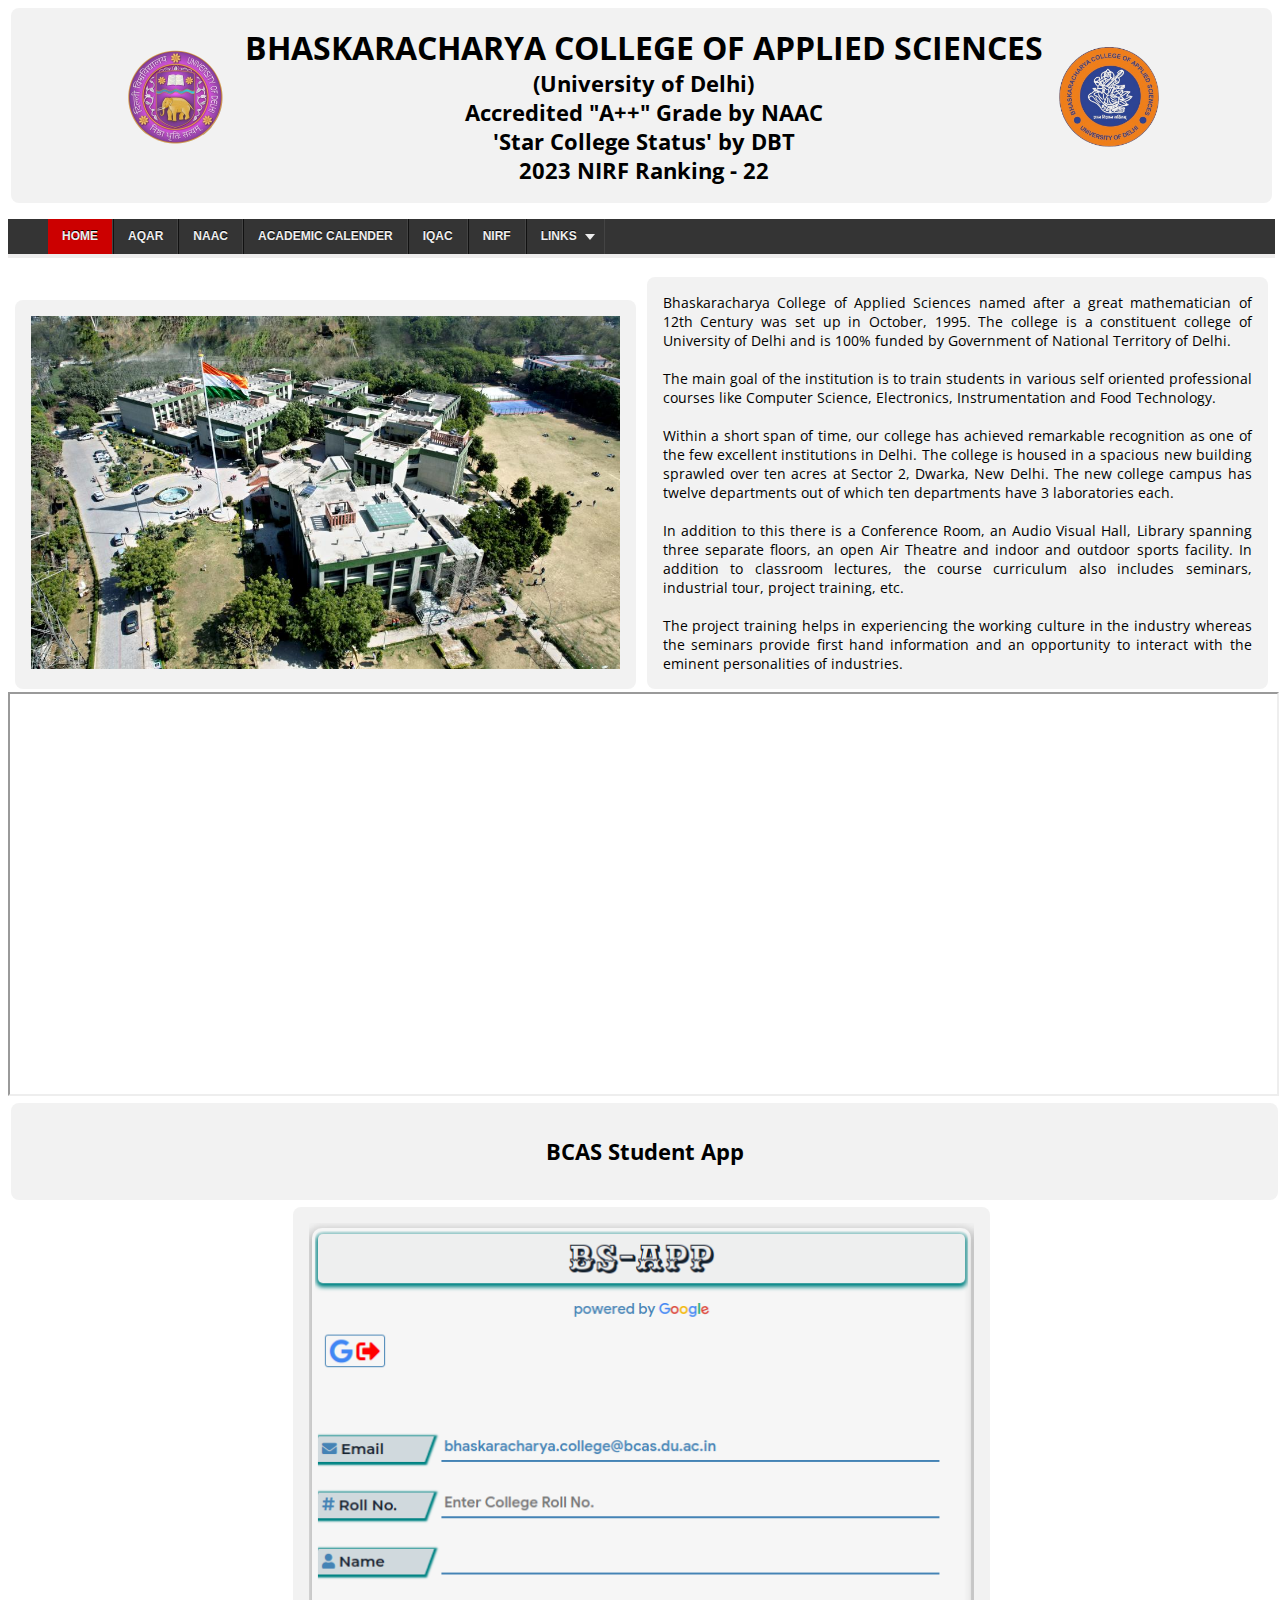
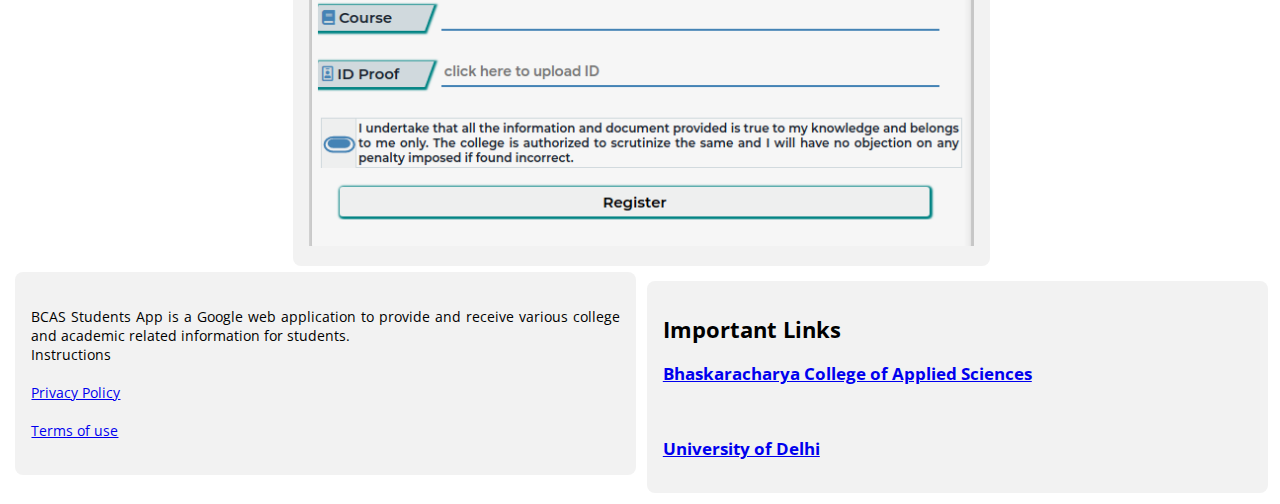
<file: index.html>
<!DOCTYPE html>
<html>
<head>
<link rel="stylesheet" href="style.css">
<link rel="stylesheet" href="menu.css">
<link rel="preconnect" href="https://fonts.googleapis.com">
<link rel="preconnect" href="https://fonts.gstatic.com" crossorigin>
<link href="https://fonts.googleapis.com/css2?family=Open+Sans&display=swap" rel="stylesheet">
</head>
<body style="width:99%;text-align:center;">
<div class="flex-container">
	<div>
		<img src="DU_logo.png" width="100px" height="100px" style="display:inline-block;margin-bottom:2rem;"></img> &nbsp;&nbsp;&nbsp;
		<h2 style="text-align:center;display:inline-block;">
		<span style="font-size:2rem">BHASKARACHARYA COLLEGE OF APPLIED SCIENCES</span> <br>
		(University of Delhi)<br>
		Accredited "A++" Grade by NAAC <br>
		'Star College Status' by DBT <br>
		2023 NIRF Ranking - 22
		</h2>
		&nbsp;&nbsp;&nbsp;<img src="College_Logo.png" width="100px" height="100px" style="display:inline-block;margin-bottom:2rem;"></img>
	</div>
<nav>
<ul id='menu'>
<li><a class='home' href='/'>Home</a></li>
<li><a href="AQAR.html">AQAR</a></li>
<li><a href="NAAC SSR for website.pdf" target="_blank">NAAC</a></li>
<li><a href="https://www.du.ac.in/index.php?page=academic-calendar" target="_blank">Academic Calender</a></li>
<li><a href="IQAC.html">IQAC</a></li> 
<li><a href="NIRF Form BCAS.pdf" target="_blank">NIRF</a></li> 
<li><a class='prett' href='#' title='Menu'>Links</a>
<ul class='menus'>
<li><a href='https://script.google.com/macros/s/AKfycbwoAb4WzcEJ3uobVAP-mzAwWtO6qXZzZnP3SFNfbpSIQvDJu4cI/exec' target="_blank">BEAMS</a></li>
<li><a href='https://sites.google.com/a/bcas.du.ac.in/internal-assessment/query ' target="_blank">Internal Assessment</a></li>
<li><a href='https://sites.google.com/bcas.du.ac.in/attendance-query' target="_blank">Attendance</a></li>
<li><a href='https://docs.google.com/forms/d/e/1FAIpQLScqNlDp-F0HxLTtp7-dAU8qn7b_63mYUKVnCcK53eRbKWVEGw/viewform' target="_blank">Feedback</a></li>
<li><a href='https://sites.google.com/bcas.du.ac.in/time-table/home' target="_blank">Time Table</a></li
</ul>
</li>
</ul>
</nav>	  
<div style="text-align:justify; padding:1rem;Width:49%;Hight:100%;display:inline-block;">
<img src="College.jpg" style="width:100%;height:100%;;object-fit: cover;"></img>
</div>
<div style="text-align:justify; padding:1rem;width:49%;Hight:100%;display:inline-block;">
<span style="">Bhaskaracharya College of Applied Sciences named after a great mathematician of 12th Century was set up in October, 1995. The college is a constituent college of University of Delhi and is 100% funded by Government of National Territory of Delhi. <br><br>
The main goal of the institution is to train students in various self oriented professional courses like Computer Science, Electronics, Instrumentation and Food Technology.<br><br>
Within a short span of time, our college has achieved remarkable recognition as one of the few excellent institutions in Delhi. The college is housed in a spacious new building sprawled over ten acres at Sector 2, Dwarka, New Delhi. The new college campus has twelve departments out of which ten departments have 3 laboratories each.<br><br>
In addition to this there is a Conference Room, an Audio Visual Hall, Library spanning three separate floors, an open Air Theatre and indoor and outdoor sports facility. In addition to classroom lectures, the course curriculum also includes seminars, industrial tour, project training, etc.
<br><br>
The project training helps in experiencing the working culture in the industry whereas the seminars provide first hand information and an opportunity to interact with the eminent personalities of industries.
</span>	
</div>
<iframe src="https://docs.google.com/document/d/e/2PACX-1vRpfrVgpdPwg2HB92RUVQhqxHZZWp7Gyz1hegJQsrumqbMNi_UNdUIqRKkkRXZHU3KV3BoUrPqN_LRj/pub?embedded=true" width="100%" height="400" frameborder="1" style="text-align:Center;"></iframe>
<div style="text-align:Center; padding:1rem; width:100%; display:inline-block;">
<h2>BCAS Student App</h2>	
</div>
<div style="text-align:Center; padding:1rem; width:55%; display:inline-block;">
<img src="bsapp.png" style="width:100%; height:100%; object-fit: cover;"></img>
</div>
<div style="text-align:justify; padding:1rem;width:49%;Hight:100%;display:inline-block;">
<span><br>BCAS Students App is a Google web application to provide and receive various college and academic related information for
students.<br>
Instructions <br><br>
<a href="privacy.html" target="_blank">Privacy Policy<a> <br><br>
<a href="terms.html" target="_blank">Terms of use<a> <br><br></span>	
</div>
<div style="text-align:justify; padding:1rem;width:49%;Hight:100%;display:inline-block;">
<h2>Important Links</a></h2>	
<h3><a href="https://bcas1.du.ac.in/" target="_blank">Bhaskaracharya College of Applied Sciences</a></h3><br>
<h3><a href="https://du.ac.in" target="_blank">University of Delhi</a></h3>	
</div>
</div></body>
</html>
</file>
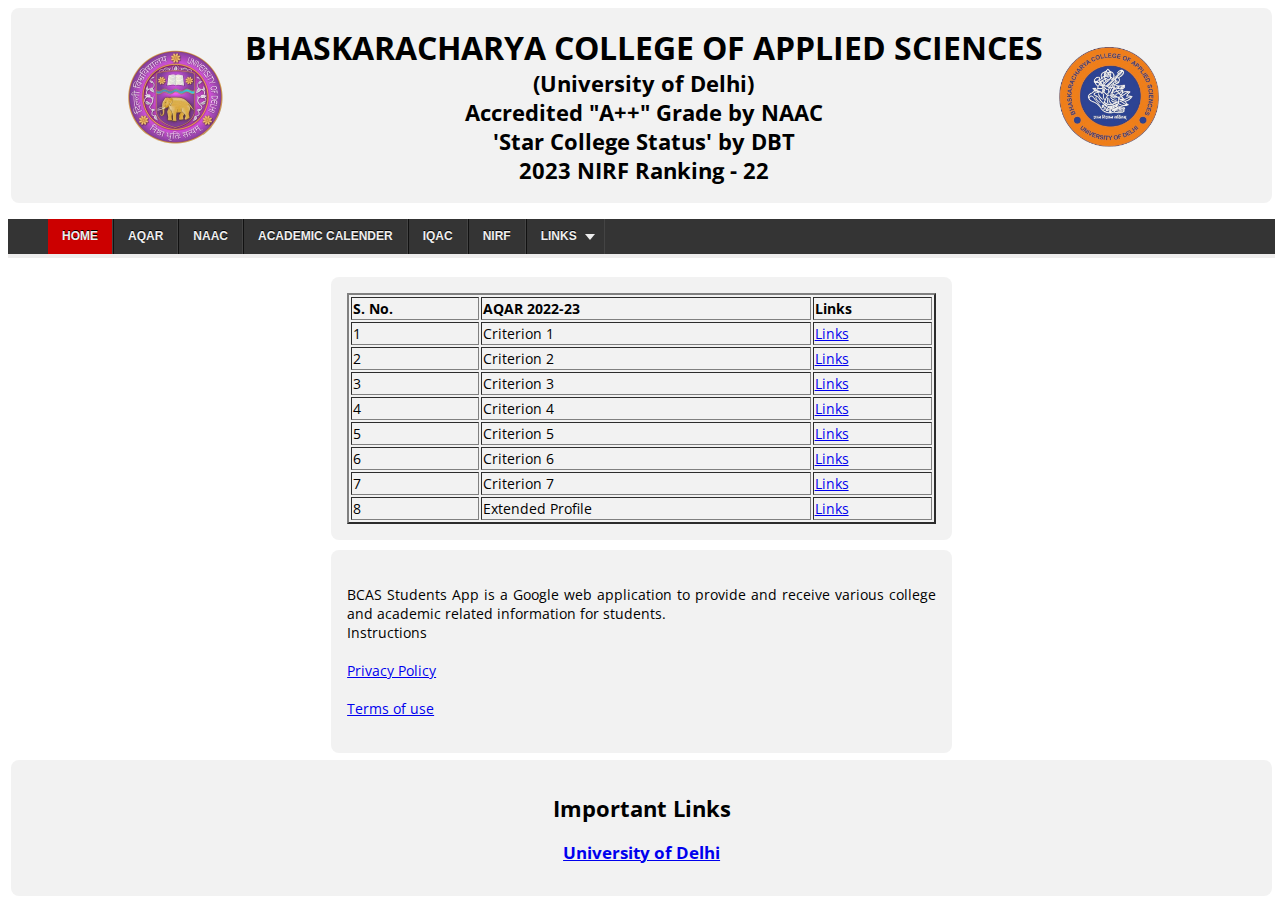
<file: AQAR.html>
<!DOCTYPE html>
<html>
<head>
<link rel="stylesheet" href="style.css">
<link rel="stylesheet" href="menu.css">
<link rel="preconnect" href="https://fonts.googleapis.com">
<link rel="preconnect" href="https://fonts.gstatic.com" crossorigin>
<link href="https://fonts.googleapis.com/css2?family=Open+Sans&display=swap" rel="stylesheet">
</head>
<body style="width:99%;text-align:center;">
<div class="flex-container">
	<div>
		<img src="DU_logo.png" width="100px" height="100px" style="display:inline-block;margin-bottom:2rem;"></img> &nbsp;&nbsp;&nbsp;
		<h2 style="text-align:center;display:inline-block;">
		<span style="font-size:2rem">BHASKARACHARYA COLLEGE OF APPLIED SCIENCES</span> <br>
		(University of Delhi)<br>
		Accredited "A++" Grade by NAAC <br>
		'Star College Status' by DBT <br>
		2023 NIRF Ranking - 22
		</h2>
		&nbsp;&nbsp;&nbsp;<img src="College_Logo.png" width="100px" height="100px" style="display:inline-block;margin-bottom:2rem;"></img>
	</div>
<nav>
<ul id='menu'>
<li><a class='home' href='/'>Home</a></li>
<li><a href="AQAR.html">AQAR</a></li>
<li><a href="NAAC SSR for website.pdf" target="_blank">NAAC</a></li>
<li><a href="https://www.du.ac.in/index.php?page=academic-calendar" target="_blank">Academic Calender</a></li>
<li><a href="IQAC.html">IQAC</a></li> 
<li><a href="NIRF Form BCAS.pdf" target="_blank">NIRF</a></li> 
<li><a class='prett' href='#' title='Menu'>Links</a>
<ul class='menus'>
<li><a href='https://script.google.com/macros/s/AKfycbwoAb4WzcEJ3uobVAP-mzAwWtO6qXZzZnP3SFNfbpSIQvDJu4cI/exec' target="_blank">BEAMS</a></li>
<li><a href='https://sites.google.com/a/bcas.du.ac.in/internal-assessment/query ' target="_blank">Internal Assessment</a></li>
<li><a href='https://sites.google.com/bcas.du.ac.in/attendance-query' target="_blank">Attendance</a></li>
<li><a href='https://docs.google.com/forms/d/e/1FAIpQLScqNlDp-F0HxLTtp7-dAU8qn7b_63mYUKVnCcK53eRbKWVEGw/viewform' target="_blank">Feedback</a></li>
<li><a href='https://sites.google.com/bcas.du.ac.in/time-table/home' target="_blank">Time Table</a></li
</ul>
</li>
</ul>
</nav>	
<div style="text-align:justify; padding:1rem;width:49%;display:inline-block;">
<table border ="2" width="100%">
<center><Tr> 
<th>S. No.</th>
<th>AQAR 2022-23 </th>
<th>Links</th>
</Tr>
<Tr> <center>
<td>1</td>
<td>Criterion 1 </td>
<td><a href = "Criteria I_AQAR 2022-2023_Website.pdf">Links</a></td>
</Tr>
<Tr> <center>
<td>2</td>
<td>Criterion 2 </td>
<td><a href ="weblink criterion 2.pdf">Links </a></td>
</Tr>
<Tr><center> 
<td>3</td>
<td>Criterion 3 </td>
<td><a href ="Criteria III_AQAR 2022-2023_Website.pdf">Links</a></td>
</Tr>
<Tr> <center>
<td>4</td>
<td>Criterion 4 </td>
<td><a href ="Criterion IV_AQAR 2022-23_Website.pdf">Links</a></td>
</Tr>
<Tr> <center>
<td>5</td>
<td>Criterion 5 </td>
<td><a href="AQAR_C5_Website.docx.pdf">Links</a></td>
</Tr>
<Tr> <center>
<td>6</td>
<td>Criterion 6 </td>
<td><a href="Criterion_VI_for_website.pdf">Links</a></td>
</Tr>
<Tr><center> 
<td>7</td>
<td>Criterion 7 </td>
<td><a href ="Criterion7_ForWebsite.pdf">Links</a></td>
</Tr>
<Tr><center> 
<td>8</td>
<td>Extended Profile </td>
<td><a href="Extended profile AQAR 2022-23.pdf">Links</a></td>
</Tr>
</table>
</span>	
</div><br>
	<div style="text-align:justify; padding:1rem;width:49%;display:inline-block;">
	 <span><br>BCAS Students App is a Google web application to provide and receive various college and academic related information for
	 students.<br>
	 Instructions <br><br>
	 <a href="privacy.html" target="_blank">Privacy Policy<a> <br><br>
	 <a href="terms.html" target="_blank">Terms of use<a> <br><br></span>	
	</div>
        <div style="padding:1rem;">
	 <h2>Important Links</a></h2>	
	<h3><a href="https://du.ac.in" target="_blank">University of Delhi</a></h3>	
</div>
</div>
</body>
</html>
</file>
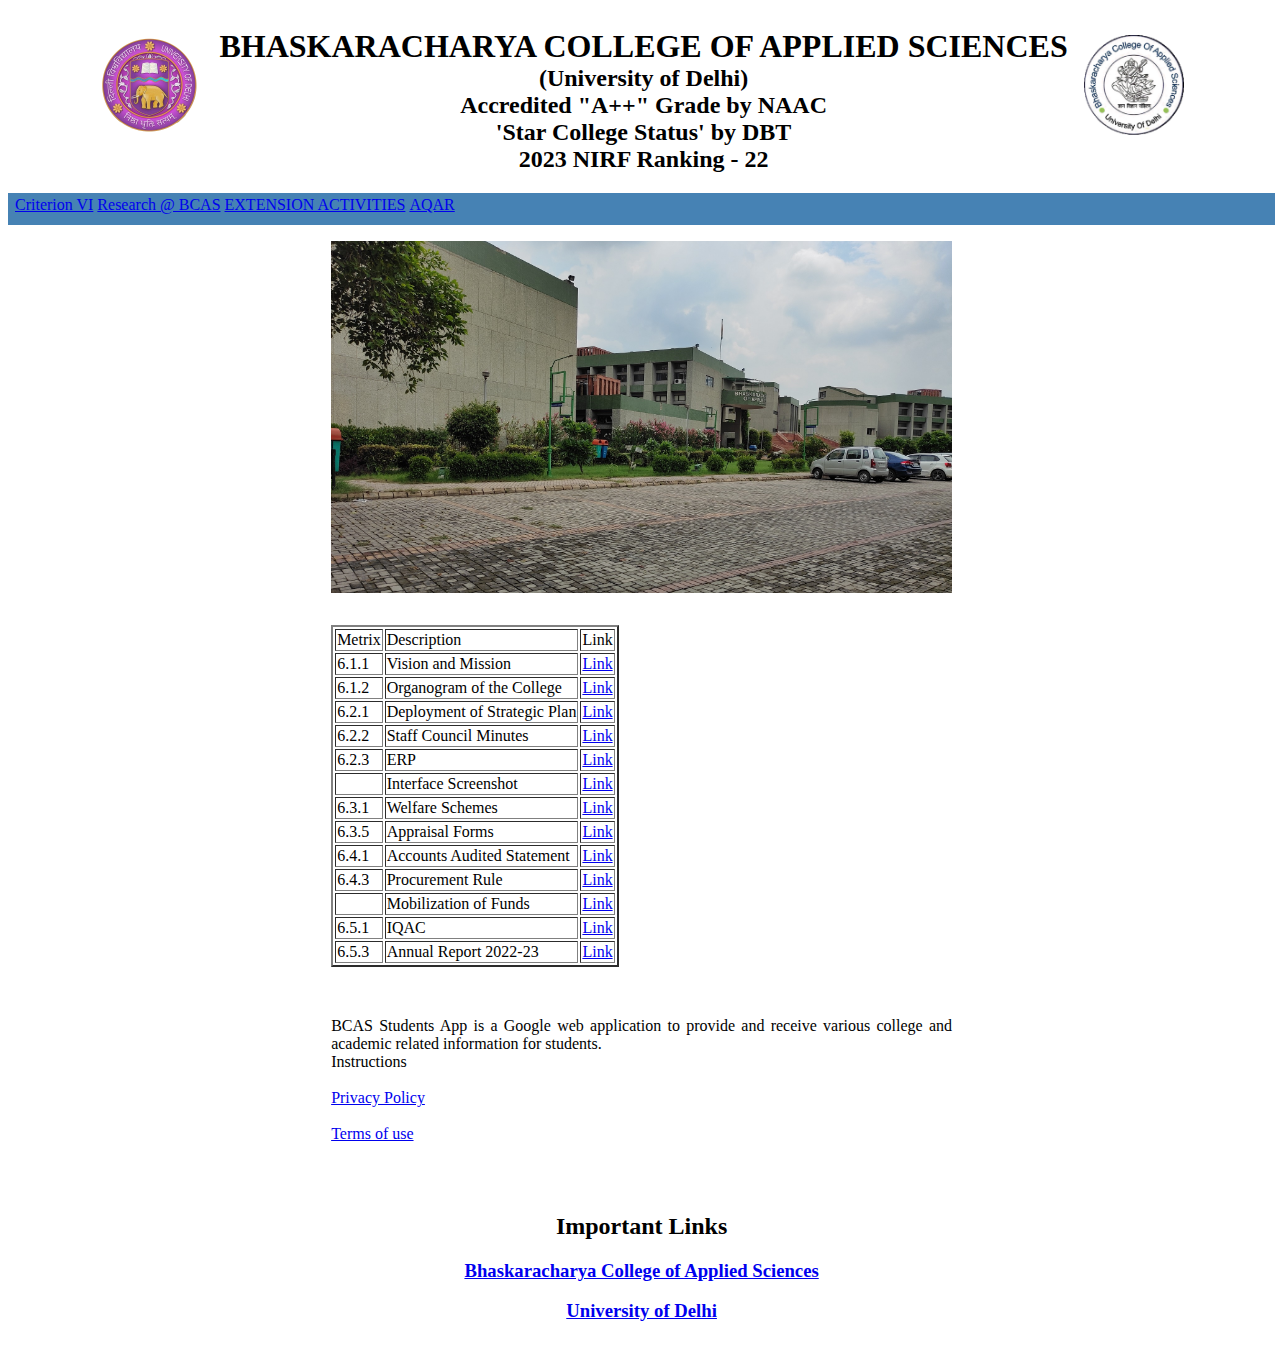
<file: Criterion6.html>
<link rel="preconnect" href="https://fonts.googleapis.com">
<link rel="preconnect" href="https://fonts.gstatic.com" crossorigin>
<link href="https://fonts.googleapis.com/css2?family=Open+Sans&display=swap" rel="stylesheet">
</head>
<body style="width:99%;text-align:center;">
<div class="flex-container">
	<div>
		<img src="DU_logo.png" width="100px" height="100px" style="display:inline-block;margin-bottom:2rem;"></img> &nbsp;&nbsp;&nbsp;
		<h2 style="text-align:center;display:inline-block;">
		<span style="font-size:2rem">BHASKARACHARYA COLLEGE OF APPLIED SCIENCES</span> <br>
		(University of Delhi)<br>
		Accredited "A++" Grade by NAAC <br>
		'Star College Status' by DBT <br>
		2023 NIRF Ranking - 22
		</h2>
		&nbsp;&nbsp;&nbsp;<img src="bcas_logo.png" width="100px" height="100px" style="display:inline-block;margin-bottom:2rem;"></img>
	</div>
	<div id="banner" style="height:2rem;background-color:steelblue;"><table>
<TH> 
<td><a href="Criterion6.html" target="_blank"> Criterion VI </a></td>
<td><a href="Research_BCAS.html" target="_blank"> Research @ BCAS </a></td>
<td><a href="EXTENSION_ACTIVITIES.html" target="_blank"> EXTENSION ACTIVITIES </a></td>
<td><a href="AQAR.html" target="_blank"> AQAR</a></td>
</TH></table>
</div>
	<div style="text-align:justify; padding:1rem;width:49%;display:inline-block;">
	 	<img src="campus.jpg" style="width:100%;height:22rem;;object-fit: cover;object-position: 20% 10%;"></img>
	</div>
	<div style="text-align:justify; padding:1rem;width:49%;display:inline-block;">
<table Border ="2">
<Tr> 
<td>Metrix </td>
<td>Description </td>
<td>Link </td>
</Tr>
<Tr> 
<td>6.1.1 </td>
<td>Vision and Mission</td>
<td> <a href="vision.html"> Link </a> </td>
</Tr>
<Tr> 
<td>6.1.2 </td>
<td>Organogram of the College</td>
<td> <a href="6.1.2_organogram AQAR 22-23.pdf"> Link </a> </td>
</Tr>
<Tr> 
<td>6.2.1 </td>
<td>Deployment of Strategic Plan</td>
<td> <a href="https://drive.google.com/file/d/1ZLcDWkIa3BGZ5XiYbkA_7L8IAN2lhBlG/view?usp=drive_link"> Link </a> </td>
</Tr>
<Tr> 
<td>6.2.2 </td>
<td>Staff Council Minutes</td>
<td> <a href="https://drive.google.com/file/d/1u5jTQ1fYMhEDpIFXsSmfdN_KKp8vgRQg/view?usp=drive_link"> Link </a> </td>
</Tr>
<Tr> 
<td>6.2.3 </td>
<td>ERP</td>
<td> <a href="https://drive.google.com/file/d/1Q-5xCN_856fRCKoFXkI319xx0nXAaECZ/view?usp=drive_link"> Link </a> </td>
</Tr>
<Tr> 
<td></td>
<td>Interface Screenshot </td>
<td> <a href="https://docs.google.com/document/d/1EyeDqH7xHAUR31jfBgICuukmfMkQDg6elQ852G8w8cI/edit?usp=drive_link"> Link </a> </td>
</Tr>
<Tr> 
<td>6.3.1 </td>
<td>Welfare Schemes</td>
<td> <a href="https://drive.google.com/file/d/1UrKwbQTmDWlG98Ly-iuFcF9cHelmnhK2/view?usp=drive_link"> Link </a> </td>
</Tr>
<Tr> 
<td>6.3.5 </td>
<td>Appraisal Forms</td>
<td> <a href="https://drive.google.com/file/d/10xFnx0K8sSta60OyId-aKWZe_lmfeYWG/view?usp=drive_link"> Link </a> </td>
</Tr>
<Tr> 
<td>6.4.1 </td>
<td>Accounts Audited Statement</td>
<td> <a href="https://drive.google.com/file/d/1torY69xYSsgnklUhdlYXfAKIJsNOLIUx/view?usp=drive_link"> Link </a> </td>
</Tr>
<Tr> 
<td>6.4.3 </td>
<td>Procurement Rule</td>
<td> <a href="https://drive.google.com/file/d/1Lcgtjhgfzm1YY06msKxvYW9Ou3gBDUJX/view?usp=drive_link"> Link </a> </td>
</Tr>
<td> </td>
<td>Mobilization of Funds</td>
<td> <a href="https://drive.google.com/file/d/1mhqt3uy2lfBqArwVpRt2pDetvlCopCPz/view?usp=drive_link"> Link </a> </td>
</Tr>
<td>6.5.1 </td>
<td>IQAC</td>
<td> <a href="https://drive.google.com/file/d/1i3C0xKDY0OCqcZKngJlfh8bgVjyWNukl/view?usp=drive_link"> Link </a> </td>
</Tr>
<td>6.5.3 </td>
<td>Annual Report 2022-23</td>
<td> <a href="https://drive.google.com/file/d/19QPGYZxE1ND5NNWThO0rUShnPl8gpBNH/view?usp=drive_link"> Link </a> </td>
</Tr>
</table>
</span>	
</div>
	<div style="text-align:justify; padding:1rem;width:49%;display:inline-block;">
	 <span><br>BCAS Students App is a Google web application to provide and receive various college and academic related information for
	 students.<br>
	 Instructions <br><br>
	 <a href="privacy.html" target="_blank">Privacy Policy<a> <br><br>
	 <a href="terms.html" target="_blank">Terms of use<a> <br><br></span>	
	</div>
        <div style="padding:1rem;">
	 <h2>Important Links</a></h2>	
	 <h3><a href="https://bcas.du.ac.in" target="_blank">Bhaskaracharya College of Applied Sciences</a></h3>
	<h3><a href="https://du.ac.in" target="_blank">University of Delhi</a></h3>	
</div>
</div>
</body>
</html>
</file>
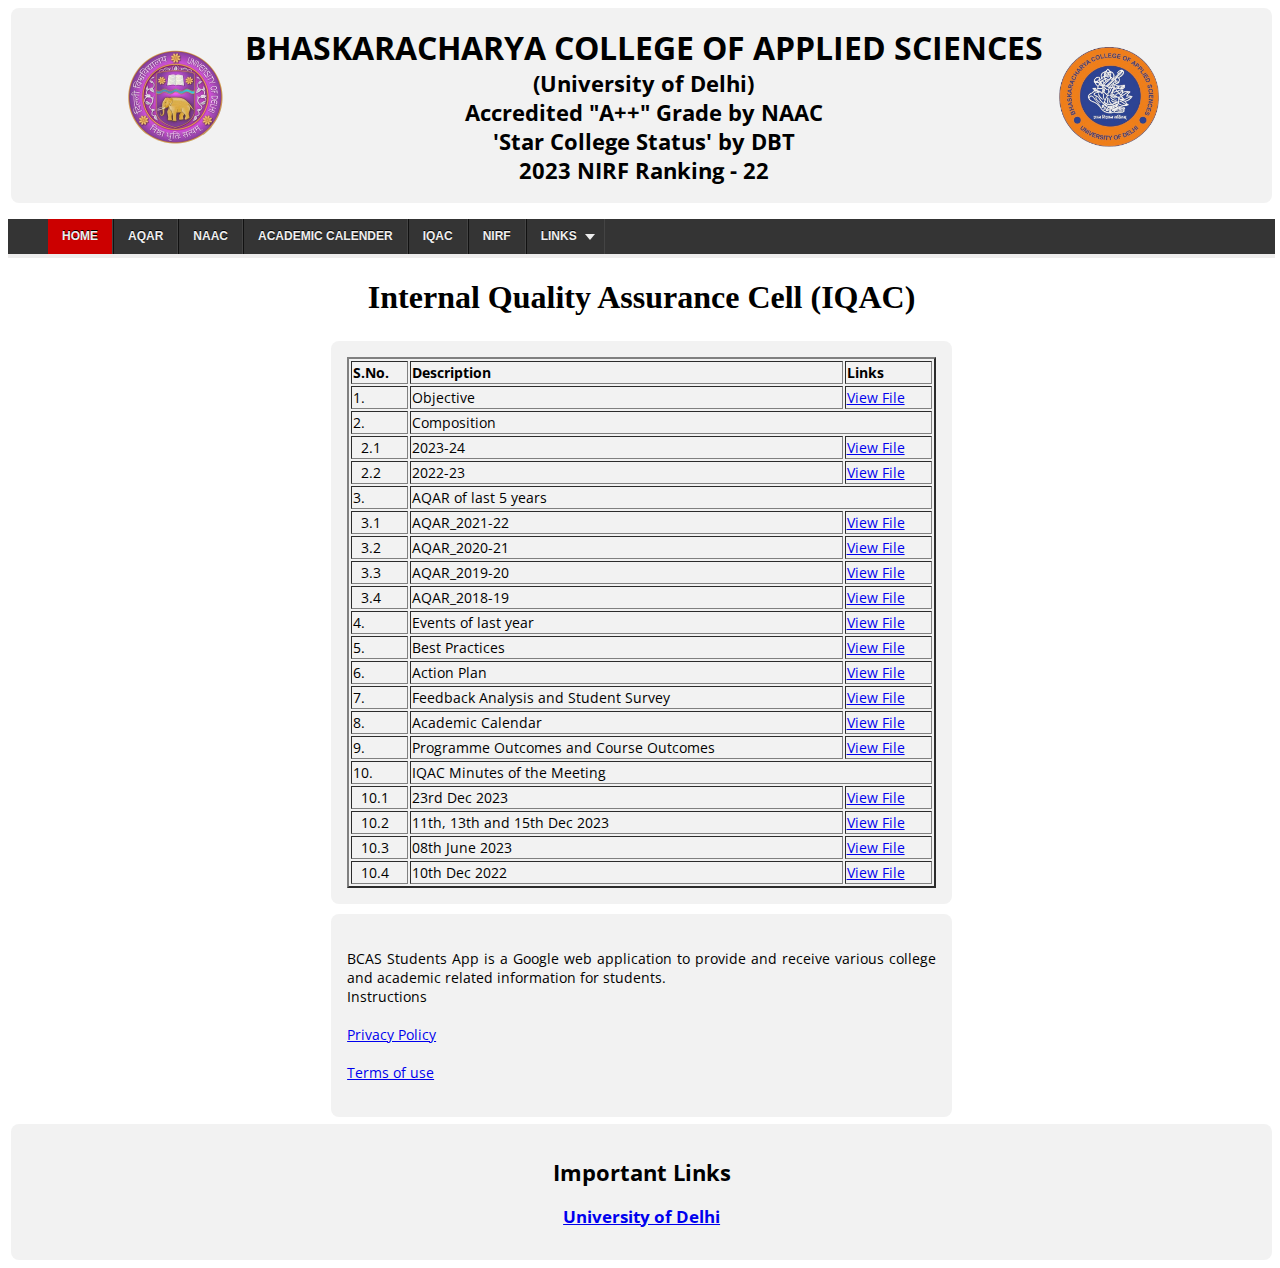
<file: IQAC.html>
<!DOCTYPE html>
<html>
<head>
<link rel="stylesheet" href="style.css">
<link rel="stylesheet" href="menu.css">
<link rel="preconnect" href="https://fonts.googleapis.com">
<link rel="preconnect" href="https://fonts.gstatic.com" crossorigin>
<link href="https://fonts.googleapis.com/css2?family=Open+Sans&display=swap" rel="stylesheet">
</head>
<body style="width:99%;text-align:center;">
<div class="flex-container">
	<div>
		<img src="DU_logo.png" width="100px" height="100px" style="display:inline-block;margin-bottom:2rem;"></img> &nbsp;&nbsp;&nbsp;
		<h2 style="text-align:center;display:inline-block;">
		<span style="font-size:2rem">BHASKARACHARYA COLLEGE OF APPLIED SCIENCES</span> <br>
		(University of Delhi)<br>
		Accredited "A++" Grade by NAAC <br>
		'Star College Status' by DBT <br>
		2023 NIRF Ranking - 22
		</h2>
		&nbsp;&nbsp;&nbsp;<img src="College_Logo.png" width="100px" height="100px" style="display:inline-block;margin-bottom:2rem;"></img>
	</div>
<nav>
<ul id='menu'>
<li><a class='home' href='/'>Home</a></li>
<li><a href="AQAR.html">AQAR</a></li>
<li><a href="NAAC SSR for website.pdf" target="_blank">NAAC</a></li>
<li><a href="https://www.du.ac.in/index.php?page=academic-calendar" target="_blank">Academic Calender</a></li>
<li><a href="IQAC.html">IQAC</a></li> 
<li><a href="NIRF Form BCAS.pdf" target="_blank">NIRF</a></li> 
<li><a class='prett' href='#' title='Menu'>Links</a>
<ul class='menus'>
<li><a href='https://script.google.com/macros/s/AKfycbwoAb4WzcEJ3uobVAP-mzAwWtO6qXZzZnP3SFNfbpSIQvDJu4cI/exec' target="_blank">BEAMS</a></li>
<li><a href='https://sites.google.com/a/bcas.du.ac.in/internal-assessment/query ' target="_blank">Internal Assessment</a></li>
<li><a href='https://sites.google.com/bcas.du.ac.in/attendance-query' target="_blank">Attendance</a></li>
<li><a href='https://docs.google.com/forms/d/e/1FAIpQLScqNlDp-F0HxLTtp7-dAU8qn7b_63mYUKVnCcK53eRbKWVEGw/viewform' target="_blank">Feedback</a></li>
<li><a href='https://sites.google.com/bcas.du.ac.in/time-table/home' target="_blank">Time Table</a></li
</ul>
</li>
</ul>
</nav>	
<h1> Internal Quality Assurance Cell (IQAC) </h1>
<div style="text-align:justify; padding:1rem;width:49%;display:inline-block;">
<table border =" 2" width="100%">
<Tr> 
<th>S.No.</th>
<th>Description</th>
<th>Links</th>
</Tr>
<Tr> 
<td>1.</td>	
<td>Objective</td>
<td><a href="https://drive.google.com/file/d/1lxu7fq_UXZgCvP3OzhrHMsc1iwTtLJDg/view?usp=drive_link">View File</a></td>
</tr>
<tr> 
<td>2.</td>	
<td colspan="2">⁠Composition</td>
</tr>
<tr>
<td>&nbsp;&nbsp;2.1</td>	
<td>2023-24</td>	
<td> <a href="https://drive.google.com/file/d/1krAXGcXMH9oQPYj6YVpuEQFPp8JJJe-R/view?usp=drive_link">View File</a></td>
</tr>
<tr><td>&nbsp;&nbsp;2.2</td>
<td>2022-23</td>
<td><a href="https://drive.google.com/file/d/1-FYPy331ofo9s5wYC0A4j6Wq44T9nOpa/view?usp=sharing">View File</a></td>
</tr>
<tr>
<td>3.</td>
<td colspan="2">AQAR of last 5 years</td>
</tr>
<tr>
<td>&nbsp;&nbsp;3.1</td>
<td>AQAR_2021-22</td>	
<td><a href="https://drive.google.com/file/d/18QjPUc8M65hyxITajiVFaRoDV8xw_h56/view?usp=sharing">View File</a></td>
</tr>
<tr>
<td>&nbsp;&nbsp;3.2</td>
<td>AQAR_2020-21</td>
<td><a href="https://drive.google.com/file/d/1Ph2ZAgA8RwXSqEWl-lx3LAQDK6twvVvV/view?usp=drive_link">View File</a></td>
</tr>
<tr>
<td>&nbsp;&nbsp;3.3</td>
<td>AQAR_2019-20</td>
<td><a href="https://drive.google.com/file/d/1YLSo6yowuqpUl6pfOByJR2otXW-RUVIq/view?usp=drive_link">View File</a></td>
</tr>
<tr><td>&nbsp;&nbsp;3.4</td>
<td>AQAR_2018-19</td>
<td><a href="https://drive.google.com/file/d/11pA4XiKiuOQPnik_5uHdJQZnwmSbXBkj/view?usp=sharing">View File</a></td>
</tr>
<tr>
<td>4.</td>
<td>Events of last year</td>	
<td><a href="https://drive.google.com/file/d/1W2Qe8hyZnjGkS_c3JFXfrfjr9Vjga9gZ/view?usp=drive_link">View File</a></td>
</tr>
<tr>
<td>5.</td>
<td>Best Practices</td>
<td><a href="https://drive.google.com/file/d/1BeZSsQkhdsJfHw6yiMj_G8FEd1z59wbI/view?usp=drive_link">View File</a></td>
</tr>
<tr>
<td>6.</td>
<td>Action Plan</td>
<td><a href="https://drive.google.com/file/d/1ProH_1wYc_v-YsTTS1V57dybdalUVEyB/view?usp=drive_link">View File</a></td>
</tr>
<tr>
<td>7.</td>
<td>Feedback Analysis and Student Survey</td>
<td><a href="https://drive.google.com/file/d/1Udhe4wc-O2THBfd16GIMCUjanPNHiFsQ/view?usp=sharing">View File</a></td>
</tr>
<tr> 
<td>8.</td>
<td>⁠Academic Calendar</td>
<td><a href="https://drive.google.com/file/d/18sxWpsOjfkDx6B5WwJhDqZ3-cUKAjC-D/view?usp=drive_link">View File</a></td>
</tr>
<tr>
<td>9.</td>
<td>⁠Programme Outcomes and Course Outcomes</td>
<td><a href="https://drive.google.com/file/d/147zlD4ff3sZL1Lih_32O7YUB5p-4dLk6/view?usp=sharing">View File</a></td>
</tr>
<tr>
<td>10.</td>
<td colspan="2">IQAC Minutes of the Meeting</td>
</tr>
<tr>
<td>&nbsp;&nbsp;10.1</td>
<td>23rd  Dec 2023</td>
<td><a href="https://drive.google.com/file/d/1usu3UR9jBU_91BWrrxX_Kv3xvbDxmHU-/view?usp=drive_link">View File</a></td>
</tr>
<tr>
<td>&nbsp;&nbsp;10.2</td>
<td>11th, 13th and 15th Dec 2023</td>
<td><a href="https://drive.google.com/file/d/17YET8EeknwsnpNQ8hwa8ji3ITJePs0br/view?usp=sharing">View File</a></td>
</tr> 
<tr>
<td>&nbsp;&nbsp;10.3</td>
<td>08th June 2023</td>
<td><a href="https://drive.google.com/file/d/1iji3OALBvlSDjmpSFwp6DAIW27Md9AZp/view?usp=drive_link">View File</a></td>
</tr>
<tr>
<td>&nbsp;&nbsp;10.4</td>
<td>10th Dec 2022</td>
<td><a href="https://drive.google.com/file/d/14s90nj7V1W9XKnBWe2dxnFblKHYuTwxV/view?usp=drive_link">View File</a></td>
</Tr>
</table>
</span>	
</div><br>
	<div style="text-align:justify; padding:1rem;width:49%;display:inline-block;">
	 <span><br>BCAS Students App is a Google web application to provide and receive various college and academic related information for
	 students.<br>
	 Instructions <br><br>
	 <a href="privacy.html" target="_blank">Privacy Policy<a> <br><br>
	 <a href="terms.html" target="_blank">Terms of use<a> <br><br></span>	
	</div>
        <div style="padding:1rem;">
	 <h2>Important Links</a></h2>
	<h3><a href="https://du.ac.in" target="_blank">University of Delhi</a></h3>	
</div>
</div>
</body>
</html>
</file>
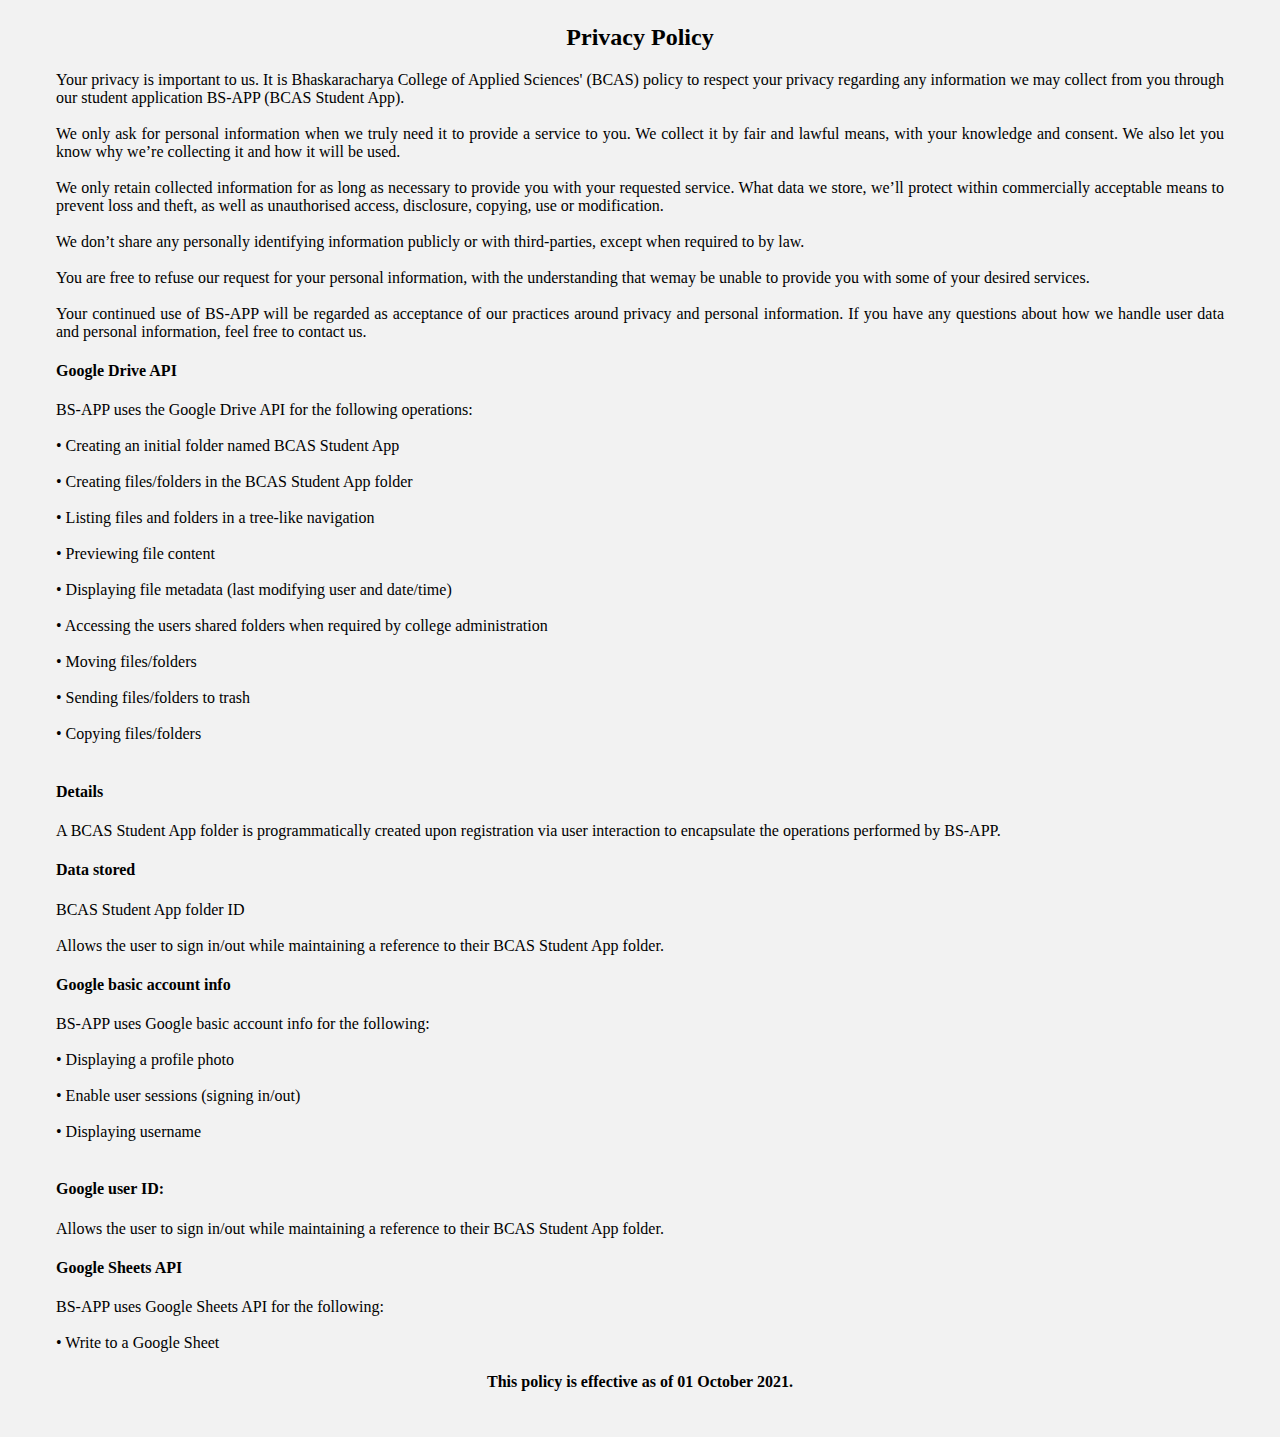
<file: privacy.html>
<html>
<body style="background-color:#F2F2F2; padding:1rem 3rem;text-align:justify;">
<h2 style="width:100%;text-align:center;">Privacy Policy</h2>
Your privacy is important to us. It is Bhaskaracharya College of Applied Sciences' (BCAS) policy to respect your privacy regarding any information we may collect from you through our student application BS-APP (BCAS Student App).<br><br> 

We only ask for personal information when we truly need it to provide a service to you. We collect it by fair and lawful means, with your knowledge and consent. We also let you know why we’re collecting it and how it will be used.<br><br>

 We only retain collected information for as long as necessary to provide you with your requested service. What data we store, we’ll protect within commercially acceptable means to prevent loss and theft, as well as unauthorised access, disclosure, copying, use or modification.<br><br> 
 
We don’t share any personally identifying information publicly or with third-parties, except when required to by law.<br><br>

You are free to refuse our request for your personal information, with the understanding that wemay be unable to provide you with some of your desired services.<br><br>

Your continued use of BS-APP will be regarded as acceptance of our practices around privacy and personal information. If you have any questions about how we handle user data and personal information, feel free to contact us.


<h4>Google Drive API</h4>
BS-APP uses the Google Drive API for the following operations:<br><br>
• Creating an initial folder named BCAS Student App<br><br>
• Creating files/folders in the BCAS Student App folder<br><br>
• Listing files and folders in a tree-like navigation<br><br>
• Previewing file content<br><br>
• Displaying file metadata (last modifying user and date/time)<br><br>
• Accessing the users shared folders when required by college administration<br><br>
• Moving files/folders<br><br>
• Sending files/folders to trash<br><br>
• Copying files/folders<br><br>

<h4>Details</h4>
A BCAS Student App folder is programmatically created upon registration via user interaction to encapsulate the operations performed by BS-APP.

<h4>Data stored</h4>
BCAS Student App folder ID <br><br>
Allows the user to sign in/out while maintaining a reference to their BCAS Student App
folder.
<h4>Google basic account info</h4>
BS-APP uses Google basic account info for the following: <br><br>
• Displaying a profile photo <br><br>
• Enable user sessions (signing in/out) <br><br>
• Displaying username <br><br> 

<h4>Google user ID:</h4>
Allows the user to sign in/out while maintaining a reference to their BCAS Student App folder.
<h4>Google Sheets API</h4>
BS-APP uses Google Sheets API for the following: <br><br>
• Write to a Google Sheet

<h4 style="width:100%;text-align:center;">This policy is effective as of 01 October 2021.<h4>
</body>
</html>
</file>
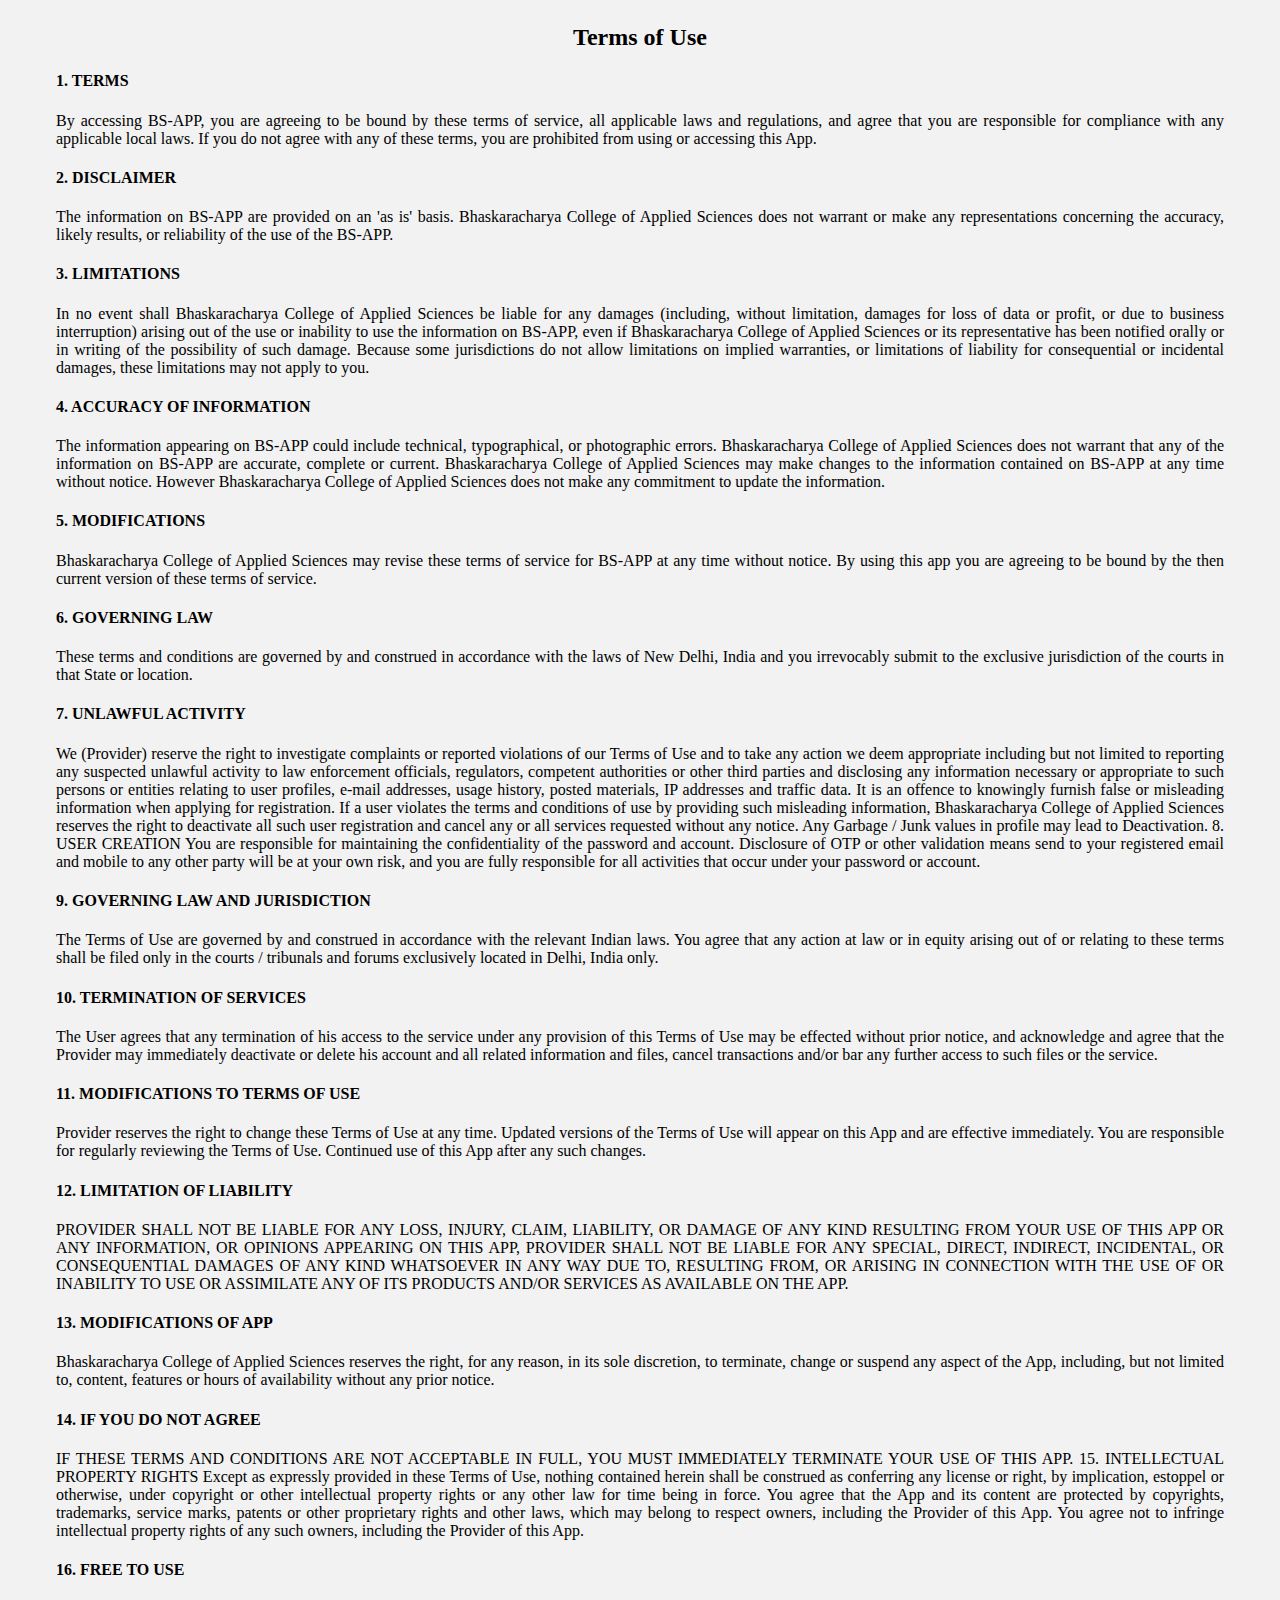
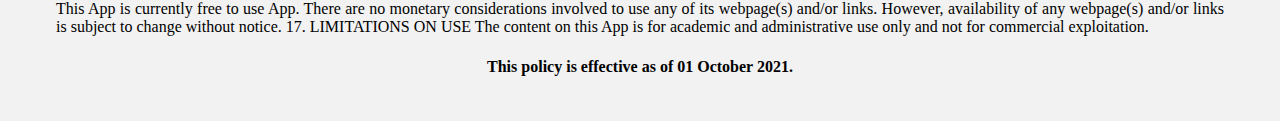
<file: terms.html>
<html>
<body style="background-color:#F2F2F2; padding:1rem 3rem;text-align:justify;">
<h2 style="width:100%;text-align:center;">Terms of Use</h2>
<h4>1. TERMS</h4>
By accessing BS-APP, you are agreeing to be bound by these terms of service, all applicable laws
and regulations, and agree that you are responsible for compliance with any applicable local laws.
If you do not agree with any of these terms, you are prohibited from using or accessing this App.

<h4>2. DISCLAIMER</h4>
The information on BS-APP are provided on an 'as is' basis. Bhaskaracharya College of Applied
Sciences does not warrant or make any representations concerning the accuracy, likely results, or
reliability of the use of the BS-APP.

<h4>3. LIMITATIONS</h4>
In no event shall Bhaskaracharya College of Applied Sciences be liable for any damages
(including, without limitation, damages for loss of data or profit, or due to business interruption)
arising out of the use or inability to use the information on BS-APP, even if Bhaskaracharya
College of Applied Sciences or its representative has been notified orally or in writing of the
possibility of such damage. Because some jurisdictions do not allow limitations on implied
warranties, or limitations of liability for consequential or incidental damages, these limitations
may not apply to you.

<h4>4. ACCURACY OF INFORMATION</h4>
The information appearing on BS-APP could include technical, typographical, or photographic
errors. Bhaskaracharya College of Applied Sciences does not warrant that any of the information
on BS-APP are accurate, complete or current. Bhaskaracharya College of Applied Sciences may
make changes to the information contained on BS-APP at any time without notice. However
Bhaskaracharya College of Applied Sciences does not make any commitment to update the
information.

<h4>5. MODIFICATIONS</h4>
Bhaskaracharya College of Applied Sciences may revise these terms of service for BS-APP at any
time without notice. By using this app you are agreeing to be bound by the then current version of
these terms of service.

<h4>6. GOVERNING LAW</h4>
These terms and conditions are governed by and construed in accordance with the laws of New
Delhi, India and you irrevocably submit to the exclusive jurisdiction of the courts in that State or
location.

<h4>7. UNLAWFUL ACTIVITY</h4>
We (Provider) reserve the right to investigate complaints or reported violations of our Terms of
Use and to take any action we deem appropriate including but not limited to reporting any
suspected unlawful activity to law enforcement officials, regulators, competent authorities or other
third parties and disclosing any information necessary or appropriate to such persons or entities
relating to user profiles, e-mail addresses, usage history, posted materials, IP addresses and traffic
data. It is an offence to knowingly furnish false or misleading information when applying for
registration. If a user violates the terms and conditions of use by providing such misleading
information, Bhaskaracharya College of Applied Sciences reserves the right to deactivate all such 
user registration and cancel any or all services requested without any notice. Any Garbage / Junk
values in profile may lead to Deactivation.

8. USER CREATION</h4>
You are responsible for maintaining the confidentiality of the password and account. Disclosure
of OTP or other validation means send to your registered email and mobile to any other party will
be at your own risk, and you are fully responsible for all activities that occur under your password
or account.

<h4>9. GOVERNING LAW AND JURISDICTION</h4>
The Terms of Use are governed by and construed in accordance with the relevant Indian laws.
You agree that any action at law or in equity arising out of or relating to these terms shall be filed
only in the courts / tribunals and forums exclusively located in Delhi, India only.

<h4>10. TERMINATION OF SERVICES</h4>
The User agrees that any termination of his access to the service under any provision of this Terms
of Use may be effected without prior notice, and acknowledge and agree that the Provider may
immediately deactivate or delete his account and all related information and files, cancel
transactions and/or bar any further access to such files or the service.

<h4>11. MODIFICATIONS TO TERMS OF USE</h4>
Provider reserves the right to change these Terms of Use at any time. Updated versions of the
Terms of Use will appear on this App and are effective immediately. You are responsible for
regularly reviewing the Terms of Use. Continued use of this App after any such changes.

<h4>12. LIMITATION OF LIABILITY</h4>
PROVIDER SHALL NOT BE LIABLE FOR ANY LOSS, INJURY, CLAIM, LIABILITY, OR
DAMAGE OF ANY KIND RESULTING FROM YOUR USE OF THIS APP OR ANY
INFORMATION, OR OPINIONS APPEARING ON THIS APP, PROVIDER SHALL NOT BE
LIABLE FOR ANY SPECIAL, DIRECT, INDIRECT, INCIDENTAL, OR CONSEQUENTIAL
DAMAGES OF ANY KIND WHATSOEVER IN ANY WAY DUE TO, RESULTING FROM,
OR ARISING IN CONNECTION WITH THE USE OF OR INABILITY TO USE OR
ASSIMILATE ANY OF ITS PRODUCTS AND/OR SERVICES AS AVAILABLE ON THE
APP.

<h4>13. MODIFICATIONS OF APP</h4>
Bhaskaracharya College of Applied Sciences reserves the right, for any reason, in its sole
discretion, to terminate, change or suspend any aspect of the App, including, but not limited to,
content, features or hours of availability without any prior notice.

<h4>14. IF YOU DO NOT AGREE</h4>
IF THESE TERMS AND CONDITIONS ARE NOT ACCEPTABLE IN FULL, YOU MUST
IMMEDIATELY TERMINATE YOUR USE OF THIS APP.

15. INTELLECTUAL PROPERTY RIGHTS</h4>
Except as expressly provided in these Terms of Use, nothing contained herein shall be construed
as conferring any license or right, by implication, estoppel or otherwise, under copyright or other
intellectual property rights or any other law for time being in force. You agree that the App and
its content are protected by copyrights, trademarks, service marks, patents or other proprietary 

rights and other laws, which may belong to respect owners, including the Provider of this App.
You agree not to infringe intellectual property rights of any such owners, including the Provider
of this App.

<h4>16. FREE TO USE</h4>
This App is currently free to use App. There are no monetary considerations involved to use any
of its webpage(s) and/or links. However, availability of any webpage(s) and/or links is subject to
change without notice.

17. LIMITATIONS ON USE</h4>
The content on this App is for academic and administrative use only and not for commercial
exploitation.
<h4 style="width:100%;text-align:center;">This policy is effective as of 01 October 2021.</h4>
</body>
</html>
</file>
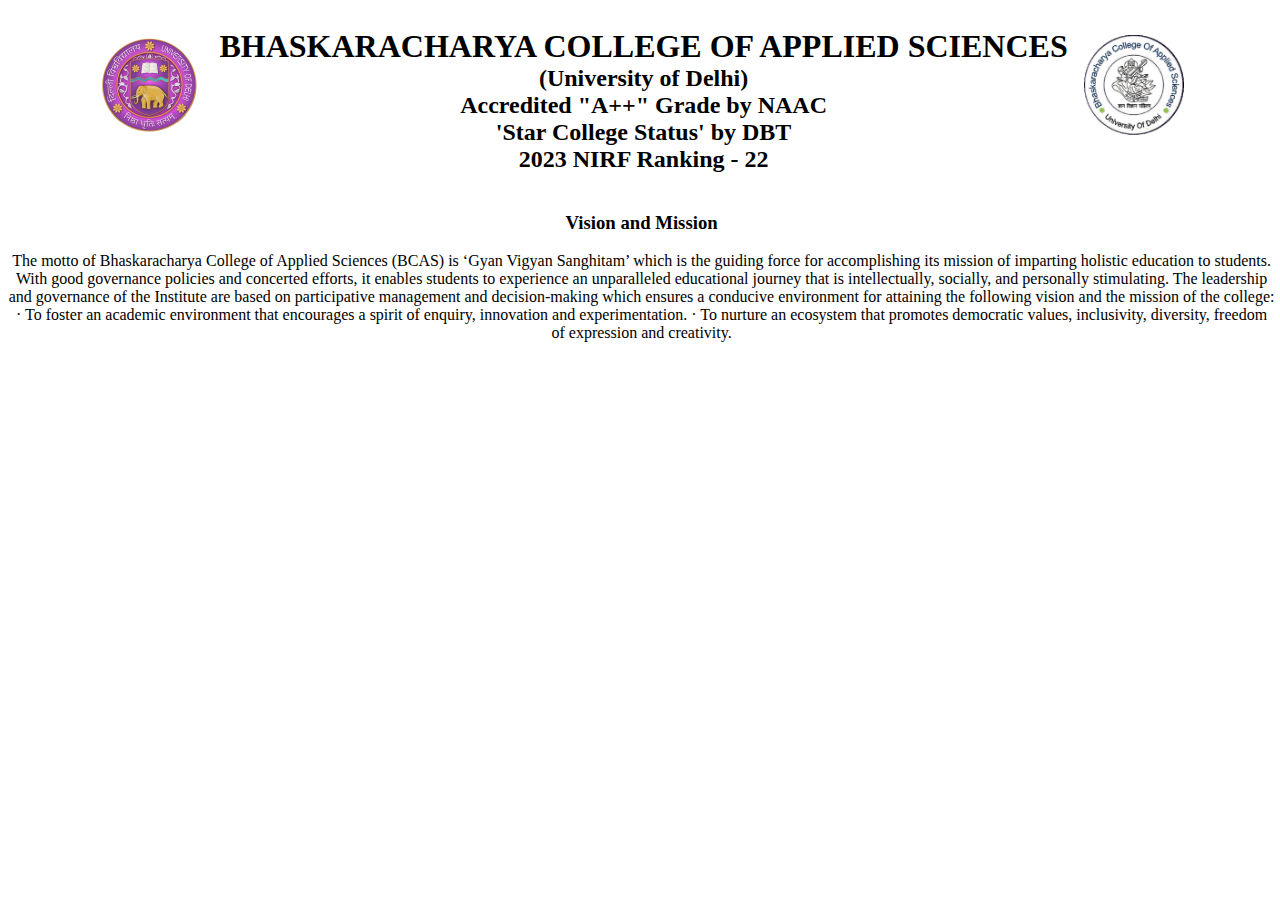
<file: vision.html>
<link rel="preconnect" href="https://fonts.googleapis.com">
<link rel="preconnect" href="https://fonts.gstatic.com" crossorigin>
<link href="https://fonts.googleapis.com/css2?family=Open+Sans&display=swap" rel="stylesheet">
</head>
<body style="width:99%;text-align:center;">
<div class="flex-container">
	<div>
		<img src="DU_logo.png" width="100px" height="100px" style="display:inline-block;margin-bottom:2rem;"></img> &nbsp;&nbsp;&nbsp;
		<h2 style="text-align:center;display:inline-block;">
		<span style="font-size:2rem">BHASKARACHARYA COLLEGE OF APPLIED SCIENCES</span> <br>
		(University of Delhi)<br>
		Accredited "A++" Grade by NAAC <br>
		'Star College Status' by DBT <br>
		2023 NIRF Ranking - 22
		</h2>
		&nbsp;&nbsp;&nbsp;<img src="bcas_logo.png" width="100px" height="100px" style="display:inline-block;margin-bottom:2rem;"></img>
	</div>

<h3>
Vision and Mission </h3>
<p>
The motto of  Bhaskaracharya College of Applied Sciences (BCAS) is  ‘Gyan Vigyan Sanghitam’ which is the guiding force for accomplishing its mission of imparting holistic education to students. With good governance policies and concerted efforts, it enables students to experience an unparalleled educational journey that is intellectually, socially, and personally stimulating. The leadership and governance of the Institute are based on participative management and decision-making which ensures a conducive environment for attaining the following vision and the mission of the college:
·   	To foster an academic environment that encourages a spirit of enquiry, innovation and experimentation.
·   	To nurture an ecosystem that promotes democratic values, inclusivity, diversity, freedom of expression and creativity.
</p>
</body>
</html>
</file>
<file: style.css>
<style>
.flex-container {
  display: flex;
  box-sizing:border-box;
  width:99%;
  margin: 0.66rem;
  padding: 1.2rem;
  background-color: #F2F2F2;
    justify-content: space-between;
  }
  
.flex-container > div {
  flex-grow: 1;
  background-color: #F2F2F2;
  border-radius: 0.5rem;
  box-sizing: border-box;
  margin: 0.2rem 0.2rem;
  font-family: "Open Sans", sans-Serif;
  font-size: 0.9rem;
}
</style>
</file>
<file: menu.css>
#menu {
  background: #343434;
  color: #eee;
  height: 35px;
  border-bottom: 4px solid #eeeded
}

#menu ul,
#menu li {
  margin: 0 0;
  padding: 0 0;
  list-style: none
}

#menu ul {
  height: 35px
}

#menu li {
  float: left;
  display: inline;
  position: relative;
  font: bold 12px Arial;
  text-shadow: 0 -1px 0 #000;
  border-right: 1px solid #444;
  border-left: 1px solid #111;
  text-transform: uppercase
}

#menu li:first-child {
  border-left: none
}

#menu a {
  display: block;
  line-height: 35px;
  padding: 0 14px;
  text-decoration: none;
  color: #eee;
}

#menu li:hover > a,
#menu li a:hover {
  background: #111
}

#menu input {
  display: none;
  margin: 0 0;
  padding: 0 0;
  width: 80px;
  height: 35px;
  opacity: 0;
  cursor: pointer
}

#menu label {
  font: bold 30px Arial;
  display: none;
  width: 35px;
  height: 36px;
  line-height: 36px;
  text-align: center
}

#menu label span {
  font-size: 12px;
  position: absolute;
  left: 35px
}

#menu ul.menus {
  height: auto;
  width: 180px;
  background: #111;
  position: absolute;
  z-index: 99;
  display: none;
  border: 0;
}

#menu ul.menus li {
  display: block;
  width: 100%;
  font: 12px Arial;
  text-transform: none;
}

#menu li:hover ul.menus {
  display: block
}

#menu a.home {
  background: #c00;
}

#menu a.prett {
  padding: 0 27px 0 14px
}

#menu a.prett::after {
  content: "";
  width: 0;
  height: 0;
  border-width: 6px 5px;
  border-style: solid;
  border-color: #eee transparent transparent transparent;
  position: absolute;
  top: 15px;
  right: 9px
}

#menu ul.menus a:hover {
  background: #333;
}

#menu ul.menus .submenu {
  display: none;
  position: absolute;
  left: 180px;
  background: #111;
  top: 0;
  width: 180px;
}

#menu ul.menus .submenu li {
  background: #111;
}

#menu ul.menus .has-submenu:hover .submenu {
  display: block;
}
</file>
